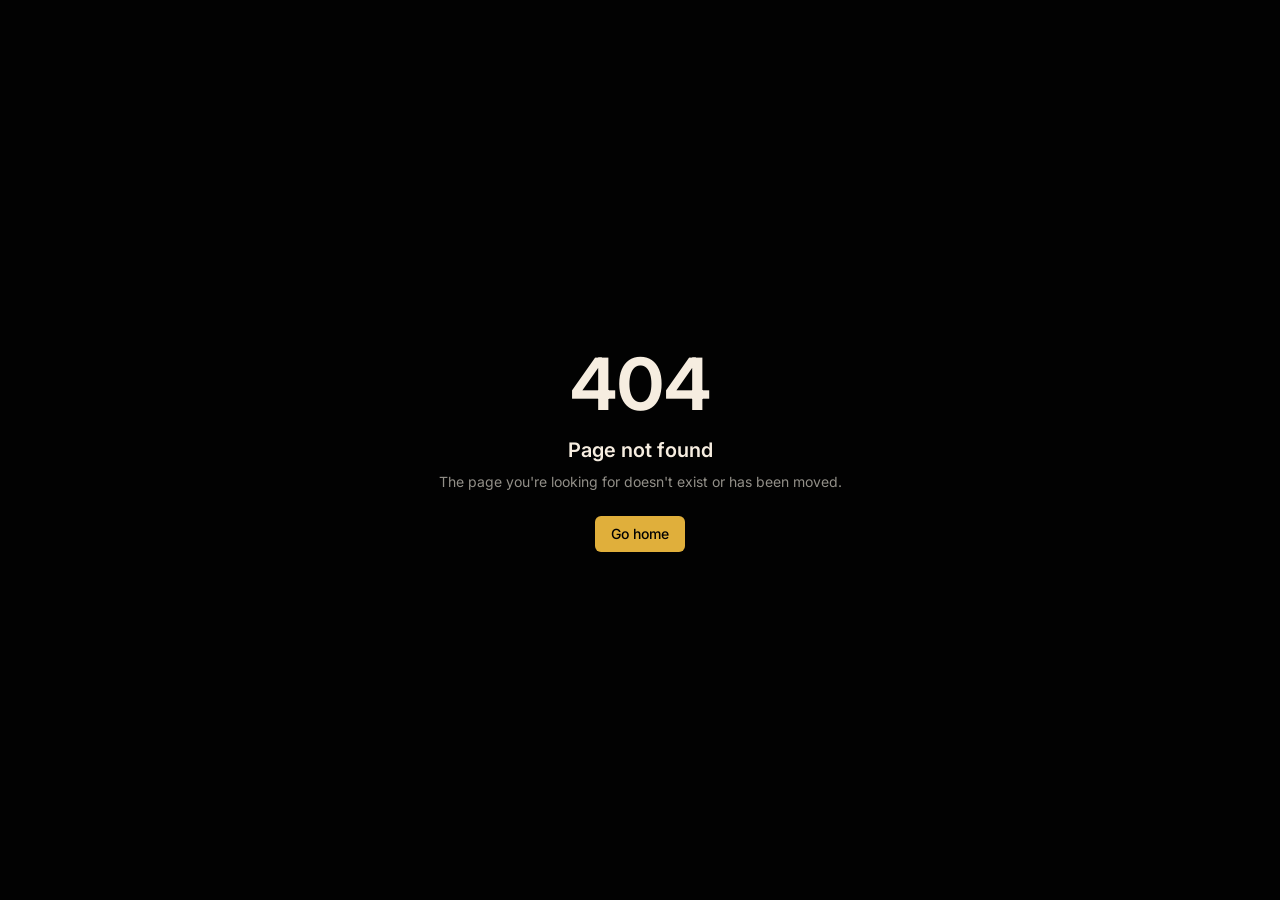
<file: projects/chair-booking/index.html>
<!DOCTYPE html><html lang="en"><head><meta charSet="utf-8"/><meta name="viewport" content="width=device-width, initial-scale=1, viewport-fit=cover"/><link rel="stylesheet" href="/assets/styles-Ccwifjgt.css" data-precedence="default"/><link rel="stylesheet" href="https://fonts.googleapis.com/css2?family=Unbounded:wght@400;600;800;900&amp;family=Inter:wght@300;400;500;600&amp;display=swap" data-precedence="default"/><title>Chair. — LOGAN / NXG</title><meta name="author" content="Logan / NXG"/><meta name="theme-color" content="#0A0A0A"/><meta property="og:description" content="Crafting digital experiences beyond reality."/><meta name="twitter:card" content="summary_large_image"/><meta name="description" content="Chair. is a mobile-first booking product for high-end salons and barbershops — not a generic calendar widget skinned black. Clients browse stylist portfolios, see real-time chair availability, pick services with duration-aware slots and confirm in two taps.

The interface mirrors the calm of a good salon: monochrome base, gold accents, large touch targets, haptic feedback on confirmations. Stylist-side views cover day agenda, walk-in buffers, no-show flags and repeat-client notes without leaving the chair.

Push reminders, Apple Pay / Stripe deposits and rebooking nudges keep chairs full. Built as a React Native app with offline-tolerant slot caching for flaky shop Wi‑Fi."/><meta property="og:title" content="Chair. — LOGAN / NXG"/><meta property="og:type" content="website"/><link rel="modulepreload" href="/assets/index-B1neUT4l.js"/><link rel="modulepreload" href="/assets/rolldown-runtime-CNC7AqOf.js"/><link rel="modulepreload" href="/assets/motion-2wtE5hYM.js"/><link rel="modulepreload" href="/assets/gsap-DDi3XPDo.js"/><link rel="modulepreload" href="/assets/lenis-Co0czXzS.js"/><link rel="modulepreload" href="/assets/projects._slug-BzS25kET.js"/><link rel="modulepreload" href="/assets/Nav-H1GGGyYR.js"/><link rel="icon" href="/favicon.svg" type="image/svg+xml"/><link rel="icon" href="/favicon.ico" sizes="48x48" type="image/x-icon"/><link rel="apple-touch-icon" href="/apple-touch-icon.png" sizes="180x180"/><link rel="preconnect" href="https://fonts.googleapis.com"/><link rel="preconnect" href="https://fonts.gstatic.com" crossorigin="anonymous"/></head><body><script>history.scrollRestoration='manual';window.scrollTo(0,0);
if(location.pathname==='/'&&!sessionStorage.getItem('logan-skip-preloader')&&sessionStorage.getItem('logan-from-back')!=='1'){
document.documentElement.classList.add('preloader-lock');
document.body.style.background='#000';
}</script><div style="opacity:0;filter:blur(8px);transform:translateY(22px)"><!--$--><div data-project-page="true" class="grain relative bg-black text-cream" style="opacity:0"><header class="fixed top-0 left-0 right-0 z-50 grid grid-cols-[1fr_auto_1fr] items-center px-4 py-4 transition-all duration-500 sm:px-6 md:px-12 md:py-6 border-b border-white/10 bg-black/60 py-3 backdrop-blur-xl md:py-4" style="padding-top:max(1rem, env(safe-area-inset-top));opacity:0;transform:translateY(-20px)"><a data-hover="true" href="/" class="relative z-[60] justify-self-start font-display text-xl font-bold tracking-tighter text-cream sm:text-2xl"><span class="text-[color:var(--cream)]">L</span><span class="text-[color:var(--gold)]">.</span></a><nav class="hidden items-center justify-center gap-10 justify-self-center md:flex"><a href="#work" class="group relative inline-flex items-center overflow-hidden py-2 text-xs uppercase tracking-[0.25em] " data-hover="true"><span class="block transition-transform duration-500 ease-[cubic-bezier(0.77,0,0.175,1)] group-hover:-translate-y-[110%] md:py-0">Work</span><span class="absolute left-0 top-full block text-[color:var(--gold)] transition-transform duration-500 ease-[cubic-bezier(0.77,0,0.175,1)] group-hover:-translate-y-full">Work</span></a><a href="#about" class="group relative inline-flex items-center overflow-hidden py-2 text-xs uppercase tracking-[0.25em] " data-hover="true"><span class="block transition-transform duration-500 ease-[cubic-bezier(0.77,0,0.175,1)] group-hover:-translate-y-[110%] md:py-0">About</span><span class="absolute left-0 top-full block text-[color:var(--gold)] transition-transform duration-500 ease-[cubic-bezier(0.77,0,0.175,1)] group-hover:-translate-y-full">About</span></a><a href="#contact" class="group relative inline-flex items-center overflow-hidden py-2 text-xs uppercase tracking-[0.25em] " data-hover="true"><span class="block transition-transform duration-500 ease-[cubic-bezier(0.77,0,0.175,1)] group-hover:-translate-y-[110%] md:py-0">Contact</span><span class="absolute left-0 top-full block text-[color:var(--gold)] transition-transform duration-500 ease-[cubic-bezier(0.77,0,0.175,1)] group-hover:-translate-y-full">Contact</span></a></nav><div class="relative z-[60] flex items-center justify-self-end gap-2 sm:gap-3"><div class="flex items-center gap-0.5 text-xs uppercase tracking-[0.3em]"><button type="button" class="flex min-h-11 min-w-11 items-center justify-center rounded-full transition-colors text-white/40 hover:text-white" data-hover="true" aria-label="Français">FR</button><span class="text-white/30">/</span><button type="button" class="flex min-h-11 min-w-11 items-center justify-center rounded-full transition-colors text-[color:var(--gold)]" data-hover="true" aria-label="English">EN</button></div><button type="button" class="flex min-h-11 min-w-11 items-center justify-center rounded-full border border-white/15 text-cream transition-colors hover:border-[color:var(--gold)]/40 hover:text-[color:var(--gold)] md:hidden" aria-label="Open menu" aria-expanded="false"><svg xmlns="http://www.w3.org/2000/svg" width="24" height="24" viewBox="0 0 24 24" fill="none" stroke="currentColor" stroke-width="2" stroke-linecap="round" stroke-linejoin="round" class="lucide lucide-menu h-5 w-5" aria-hidden="true"><path d="M4 5h16"></path><path d="M4 12h16"></path><path d="M4 19h16"></path></svg></button></div></header><!--$--><article class="bg-black text-cream"><header class="border-b border-white/10 px-4 pb-12 pt-24 sm:px-6 sm:pb-16 sm:pt-28 md:px-16 md:pt-40"><div class="mx-auto max-w-7xl"><button type="button" class="mb-8 inline-flex min-h-11 items-center gap-3 py-2 font-display text-[10px] uppercase tracking-[0.35em] text-white/50 transition-colors hover:text-[color:var(--gold)] sm:mb-10" data-hover="true"><span>←</span>Back to work</button><div class="mb-8 flex items-center gap-3 text-[10px] uppercase tracking-[0.4em] text-[color:var(--gold)]"><span class="h-px w-8 bg-[color:var(--gold)]/60"></span>Selected Work<!-- --> — <!-- -->2025</div><h1 class="font-display text-[clamp(2.5rem,8vw,7rem)] font-black leading-[0.9] tracking-[-0.03em]" style="opacity:0;transform:translateY(30px)">Chair.</h1><div class="mt-8 max-w-3xl space-y-6 text-lg leading-relaxed text-white/70 md:text-xl"><p>Chair. is a mobile-first booking product for high-end salons and barbershops — not a generic calendar widget skinned black. Clients browse stylist portfolios, see real-time chair availability, pick services with duration-aware slots and confirm in two taps.</p><p>The interface mirrors the calm of a good salon: monochrome base, gold accents, large touch targets, haptic feedback on confirmations. Stylist-side views cover day agenda, walk-in buffers, no-show flags and repeat-client notes without leaving the chair.</p><p>Push reminders, Apple Pay / Stripe deposits and rebooking nudges keep chairs full. Built as a React Native app with offline-tolerant slot caching for flaky shop Wi‑Fi.</p></div><div class="mt-10 flex flex-wrap items-center gap-3"><span class="rounded-full border border-white/15 px-3 py-1.5 text-[10px] uppercase tracking-widest text-white/70 sm:text-[11px]">React Native</span><span class="rounded-full border border-white/15 px-3 py-1.5 text-[10px] uppercase tracking-widest text-white/70 sm:text-[11px]">Expo</span><span class="rounded-full border border-white/15 px-3 py-1.5 text-[10px] uppercase tracking-widest text-white/70 sm:text-[11px]">TypeScript</span><span class="rounded-full border border-white/15 px-3 py-1.5 text-[10px] uppercase tracking-widest text-white/70 sm:text-[11px]">Stripe</span><span class="rounded-full border border-white/15 px-3 py-1.5 text-[10px] uppercase tracking-widest text-white/70 sm:text-[11px]">Push Notifications</span><span class="rounded-full border border-white/15 px-3 py-1.5 text-[10px] uppercase tracking-widest text-white/70 sm:text-[11px]">Calendar API</span><span class="text-[10px] uppercase tracking-[0.3em] text-white/40">Product design · Mobile UI/UX · Design system · Prototyping</span></div></div></header><section class="px-6 py-16 md:px-16 md:py-24"><div class="mx-auto max-w-7xl"><p class="mb-10 font-display text-[10px] uppercase tracking-[0.4em] text-[color:var(--gold)]">Project gallery</p><div class="flex flex-col gap-8 md:gap-12"><figure class="group overflow-hidden rounded-md border border-white/10 bg-[#0b0b0b]" style="opacity:0;transform:translateY(40px)"><div class="relative"><div class="relative h-full w-full overflow-hidden bg-[#050505] min-h-[38dvh] w-full md:min-h-[72vh]"><div class="absolute inset-0 opacity-80" style="background:radial-gradient(circle at 38% 42%, hsl(312 68% 42% / 0.9), transparent 62%), radial-gradient(circle at 72% 68%, hsl(352 55% 28% / 0.55), transparent 50%), linear-gradient(145deg, #050505 0%, #121212 55%, #0a0a0a 100%)"></div><div class="absolute overflow-hidden " style="inset:0"><img src="/projects/chair-booking-cover.png" alt="Chair. — mobile booking app on barber salon desk" class="h-full w-full will-change-transform" style="object-fit:cover;object-position:50% 45%;transform:scale(1.05, 1.05);transform-origin:50% 45%" loading="lazy" fetchPriority="auto" decoding="async"/></div><div class="pointer-events-none absolute inset-0 opacity-20" style="background-image:linear-gradient(0deg, transparent 24%, rgba(255,255,255,0.04) 25%, rgba(255,255,255,0.04) 26%, transparent 27%, transparent 74%, rgba(255,255,255,0.04) 75%, rgba(255,255,255,0.04) 76%, transparent 77%), linear-gradient(90deg, transparent 24%, rgba(255,255,255,0.04) 25%, rgba(255,255,255,0.04) 26%, transparent 27%, transparent 74%, rgba(255,255,255,0.04) 75%, rgba(255,255,255,0.04) 76%, transparent 77%);background-size:60px 60px"></div><div class="pointer-events-none absolute inset-0" style="background:radial-gradient(circle at 50% 100%, rgba(0,0,0,0.22) 0%, transparent 45%), linear-gradient(to top, rgba(0,0,0,0.12), transparent 28%)"></div></div><div class="absolute left-6 top-6 z-10 font-display text-[10px] uppercase tracking-[0.35em] text-white/50">01<!-- --> / <!-- -->05</div></div><figcaption class="border-t border-white/10 px-6 py-5 text-sm text-white/60 md:px-8 md:text-base">Cover — iPhone mockup with salon booking UI on barber workstation</figcaption></figure><figure class="group overflow-hidden rounded-md border border-white/10 bg-[#0b0b0b]" style="opacity:0;transform:translateY(40px)"><div class="relative"><div class="relative h-full w-full overflow-hidden bg-[#030303] min-h-[44dvh] w-full md:min-h-[68vh]"><div class="absolute inset-0" style="background:radial-gradient(circle at 50% 0%, rgba(212,175,55,0.06), transparent 42%), linear-gradient(180deg, #050505 0%, #030303 100%)"></div><div class="absolute overflow-hidden rounded-[2px]" style="inset:14px"><div class="pointer-events-none absolute inset-0 rounded-[2px] border border-white/10 shadow-[inset_0_0_0_1px_rgba(255,255,255,0.04)]"></div><img src="/projects/chair-booking-home.png" alt="Chair. — home screen with nearby salons" class="h-full w-full will-change-transform" style="object-fit:contain;object-position:center top;transform-origin:center center" loading="lazy" fetchPriority="auto" decoding="async"/></div><div class="pointer-events-none absolute inset-0 opacity-[0.06]" style="background-image:linear-gradient(0deg, transparent 24%, rgba(255,255,255,0.04) 25%, rgba(255,255,255,0.04) 26%, transparent 27%, transparent 74%, rgba(255,255,255,0.04) 75%, rgba(255,255,255,0.04) 76%, transparent 77%), linear-gradient(90deg, transparent 24%, rgba(255,255,255,0.04) 25%, rgba(255,255,255,0.04) 26%, transparent 27%, transparent 74%, rgba(255,255,255,0.04) 75%, rgba(255,255,255,0.04) 76%, transparent 77%);background-size:60px 60px"></div></div><div class="absolute left-6 top-6 z-10 font-display text-[10px] uppercase tracking-[0.35em] text-white/50">02<!-- --> / <!-- -->05</div></div><figcaption class="border-t border-white/10 px-6 py-5 text-sm text-white/60 md:px-8 md:text-base">Home — nearby salons, stylist highlights and next appointment card</figcaption></figure><figure class="group overflow-hidden rounded-md border border-white/10 bg-[#0b0b0b]" style="opacity:0;transform:translateY(40px)"><div class="relative"><div class="relative h-full w-full overflow-hidden bg-[#030303] min-h-[44dvh] w-full md:min-h-[68vh]"><div class="absolute inset-0" style="background:radial-gradient(circle at 50% 0%, rgba(212,175,55,0.06), transparent 42%), linear-gradient(180deg, #050505 0%, #030303 100%)"></div><div class="absolute overflow-hidden rounded-[2px]" style="inset:14px"><div class="pointer-events-none absolute inset-0 rounded-[2px] border border-white/10 shadow-[inset_0_0_0_1px_rgba(255,255,255,0.04)]"></div><img src="/projects/chair-booking-calendar.png" alt="Chair. — availability calendar and time slots" class="h-full w-full will-change-transform" style="object-fit:contain;object-position:center top;transform-origin:center center" loading="lazy" fetchPriority="auto" decoding="async"/></div><div class="pointer-events-none absolute inset-0 opacity-[0.06]" style="background-image:linear-gradient(0deg, transparent 24%, rgba(255,255,255,0.04) 25%, rgba(255,255,255,0.04) 26%, transparent 27%, transparent 74%, rgba(255,255,255,0.04) 75%, rgba(255,255,255,0.04) 76%, transparent 77%), linear-gradient(90deg, transparent 24%, rgba(255,255,255,0.04) 25%, rgba(255,255,255,0.04) 26%, transparent 27%, transparent 74%, rgba(255,255,255,0.04) 75%, rgba(255,255,255,0.04) 76%, transparent 77%);background-size:60px 60px"></div></div><div class="absolute left-6 top-6 z-10 font-display text-[10px] uppercase tracking-[0.35em] text-white/50">03<!-- --> / <!-- -->05</div></div><figcaption class="border-t border-white/10 px-6 py-5 text-sm text-white/60 md:px-8 md:text-base">Calendar — live chair availability, service duration slots and day picker</figcaption></figure><figure class="group overflow-hidden rounded-md border border-white/10 bg-[#0b0b0b]" style="opacity:0;transform:translateY(40px)"><div class="relative"><div class="relative h-full w-full overflow-hidden bg-[#030303] min-h-[44dvh] w-full md:min-h-[68vh]"><div class="absolute inset-0" style="background:radial-gradient(circle at 50% 0%, rgba(212,175,55,0.06), transparent 42%), linear-gradient(180deg, #050505 0%, #030303 100%)"></div><div class="absolute overflow-hidden rounded-[2px]" style="inset:14px"><div class="pointer-events-none absolute inset-0 rounded-[2px] border border-white/10 shadow-[inset_0_0_0_1px_rgba(255,255,255,0.04)]"></div><img src="/projects/chair-booking-stylist.png" alt="Chair. — stylist profile and portfolio" class="h-full w-full will-change-transform" style="object-fit:contain;object-position:center top;transform-origin:center center" loading="lazy" fetchPriority="auto" decoding="async"/></div><div class="pointer-events-none absolute inset-0 opacity-[0.06]" style="background-image:linear-gradient(0deg, transparent 24%, rgba(255,255,255,0.04) 25%, rgba(255,255,255,0.04) 26%, transparent 27%, transparent 74%, rgba(255,255,255,0.04) 75%, rgba(255,255,255,0.04) 76%, transparent 77%), linear-gradient(90deg, transparent 24%, rgba(255,255,255,0.04) 25%, rgba(255,255,255,0.04) 26%, transparent 27%, transparent 74%, rgba(255,255,255,0.04) 75%, rgba(255,255,255,0.04) 76%, transparent 77%);background-size:60px 60px"></div></div><div class="absolute left-6 top-6 z-10 font-display text-[10px] uppercase tracking-[0.35em] text-white/50">04<!-- --> / <!-- -->05</div></div><figcaption class="border-t border-white/10 px-6 py-5 text-sm text-white/60 md:px-8 md:text-base">Stylist — portfolio grid, ratings, specialties and book-now CTA</figcaption></figure><figure class="group overflow-hidden rounded-md border border-white/10 bg-[#0b0b0b]" style="opacity:0;transform:translateY(40px)"><div class="relative"><div class="relative h-full w-full overflow-hidden bg-[#030303] min-h-[44dvh] w-full md:min-h-[68vh]"><div class="absolute inset-0" style="background:radial-gradient(circle at 50% 0%, rgba(212,175,55,0.06), transparent 42%), linear-gradient(180deg, #050505 0%, #030303 100%)"></div><div class="absolute overflow-hidden rounded-[2px]" style="inset:14px"><div class="pointer-events-none absolute inset-0 rounded-[2px] border border-white/10 shadow-[inset_0_0_0_1px_rgba(255,255,255,0.04)]"></div><img src="/projects/chair-booking-confirm.png" alt="Chair. — booking confirmation and deposit" class="h-full w-full will-change-transform" style="object-fit:contain;object-position:center top;transform-origin:center center" loading="lazy" fetchPriority="auto" decoding="async"/></div><div class="pointer-events-none absolute inset-0 opacity-[0.06]" style="background-image:linear-gradient(0deg, transparent 24%, rgba(255,255,255,0.04) 25%, rgba(255,255,255,0.04) 26%, transparent 27%, transparent 74%, rgba(255,255,255,0.04) 75%, rgba(255,255,255,0.04) 76%, transparent 77%), linear-gradient(90deg, transparent 24%, rgba(255,255,255,0.04) 25%, rgba(255,255,255,0.04) 26%, transparent 27%, transparent 74%, rgba(255,255,255,0.04) 75%, rgba(255,255,255,0.04) 76%, transparent 77%);background-size:60px 60px"></div></div><div class="absolute left-6 top-6 z-10 font-display text-[10px] uppercase tracking-[0.35em] text-white/50">05<!-- --> / <!-- -->05</div></div><figcaption class="border-t border-white/10 px-6 py-5 text-sm text-white/60 md:px-8 md:text-base">Confirm — appointment summary, deposit payment and push reminder toggle</figcaption></figure></div></div></section><section class="border-t border-white/10 px-6 py-24 md:px-16"><div class="mx-auto flex max-w-7xl flex-col items-start justify-between gap-8 md:flex-row md:items-center"><div><p class="font-display text-[10px] uppercase tracking-[0.35em] text-white/40">Next step</p><p class="mt-3 font-display text-2xl font-bold md:text-4xl">Let&#x27;s build something impossible.</p></div><button type="button" class="inline-flex items-center gap-3 rounded-full border border-[color:var(--gold)]/40 px-6 py-3 font-display text-[10px] uppercase tracking-[0.3em] text-[color:var(--gold)] transition-colors hover:bg-[color:var(--gold)] hover:text-black" data-hover="true">Get in touch<span>→</span></button></div></section><footer class="border-t border-white/10 px-4 py-8 sm:px-6 md:px-16 md:py-10" style="padding-bottom:max(2rem, env(safe-area-inset-bottom))"><div class="mx-auto flex max-w-7xl flex-col items-center justify-between gap-4 text-xs uppercase tracking-[0.25em] text-white/40 sm:text-[10px] sm:tracking-[0.3em] md:flex-row"><div>© 2026 LOGAN — NXG</div><div>Crafted by Logan</div></div></footer></article><!--/$--></div><!--/$--></div><script class="$tsr" id="$tsr-stream-barrier">(self.$R=self.$R||{})["tsr"]=[];self.$_TSR={h(){this.hydrated=!0,this.c()},e(){this.streamEnded=!0,this.c()},c(){this.hydrated&&this.streamEnded&&(delete self.$_TSR,delete self.$R.tsr)},p(e){this.initialized?e():this.buffer.push(e)},buffer:[]};$_TSR.router=($R=>$R[0]={manifest:$R[1]={routes:$R[2]={__root__:$R[3]={preloads:$R[4]=["/assets/index-B1neUT4l.js","/assets/rolldown-runtime-CNC7AqOf.js","/assets/motion-2wtE5hYM.js","/assets/gsap-DDi3XPDo.js","/assets/lenis-Co0czXzS.js"],scripts:$R[5]=[$R[6]={attrs:$R[7]={type:"module",async:!0,src:"/assets/index-B1neUT4l.js"}}]},"/projects/$slug":$R[8]={preloads:$R[9]=["/assets/projects._slug-BzS25kET.js","/assets/Nav-H1GGGyYR.js"]}}},matches:$R[10]=[$R[11]={i:"__root__ ",u:1783700740481,s:"success",ssr:!0},$R[12]={i:" projects $slug projects chair-booking",u:1783700740481,s:"success",l:$R[13]={slug:"chair-booking",name:"Chair.",tags:$R[14]=["React Native","Expo","TypeScript","Stripe","Push Notifications","Calendar API"],year:"2025",hue:312,blurb:$R[15]={EN:"Premium salon booking app — stylist profiles, live availability, push reminders and a checkout flow barbers actually enjoy using.",FR:"App réservation salon premium — profils stylistes, dispos live, rappels push et checkout que les barbers aiment utiliser."},overview:$R[16]={EN:"Chair. is a mobile-first booking product for high-end salons and barbershops — not a generic calendar widget skinned black. Clients browse stylist portfolios, see real-time chair availability, pick services with duration-aware slots and confirm in two taps.\n\nThe interface mirrors the calm of a good salon: monochrome base, gold accents, large touch targets, haptic feedback on confirmations. Stylist-side views cover day agenda, walk-in buffers, no-show flags and repeat-client notes without leaving the chair.\n\nPush reminders, Apple Pay / Stripe deposits and rebooking nudges keep chairs full. Built as a React Native app with offline-tolerant slot caching for flaky shop Wi‑Fi.",FR:"Chair. est une app mobile-first pour salons et barbershops haut de gamme — pas un calendrier générique recoloré. Les clients parcourent portfolios stylistes, voient les dispos en direct, choisissent services avec créneaux intelligents et confirment en deux taps.\n\nInterface calme comme un bon salon : base monochrome, accents or, grosses zones tactiles, haptic sur confirmations. Côté pro : agenda jour, buffers walk-in, no-shows et notes clients sans quitter le fauteuil.\n\nRappels push, acomptes Apple Pay / Stripe et relances rebooking. React Native avec cache offline pour le Wi‑Fi capricieux du shop."},role:$R[17]={EN:"Product design · Mobile UI/UX · Design system · Prototyping",FR:"Design produit · UI/UX mobile · Design system · Prototypage"},cover:$R[18]={src:"/projects/chair-booking-cover.png",alt:"Chair. — salon booking app on iPhone mockup",variant:"mockup",fit:"cover",position:"50% 45%",scale:1.08,origin:"50% 45%",inset:"0"},images:$R[19]=[$R[20]={id:"01",src:"/projects/chair-booking-cover.png",alt:"Chair. — mobile booking app on barber salon desk",variant:"mockup",fit:"cover",position:"50% 45%",scale:1.05,origin:"50% 45%",inset:"0",caption:$R[21]={EN:"Cover — iPhone mockup with salon booking UI on barber workstation",FR:"Couverture — mockup iPhone avec UI réservation sur setup barber"},hueShift:0},$R[22]={id:"02",src:"/projects/chair-booking-home.png",alt:"Chair. — home screen with nearby salons",variant:"screen",fit:"contain",position:"center top",inset:"14px",caption:$R[23]={EN:"Home — nearby salons, stylist highlights and next appointment card",FR:"Accueil — salons proches, highlights stylistes et carte prochain RDV"},hueShift:0},$R[24]={id:"03",src:"/projects/chair-booking-calendar.png",alt:"Chair. — availability calendar and time slots",variant:"screen",fit:"contain",position:"center top",inset:"14px",caption:$R[25]={EN:"Calendar — live chair availability, service duration slots and day picker",FR:"Calendrier — dispos fauteuil live, créneaux durée service et sélecteur jour"},hueShift:8},$R[26]={id:"04",src:"/projects/chair-booking-stylist.png",alt:"Chair. — stylist profile and portfolio",variant:"screen",fit:"contain",position:"center top",inset:"14px",caption:$R[27]={EN:"Stylist — portfolio grid, ratings, specialties and book-now CTA",FR:"Styliste — grille portfolio, notes, spécialités et CTA réserver"},hueShift:-6},$R[28]={id:"05",src:"/projects/chair-booking-confirm.png",alt:"Chair. — booking confirmation and deposit",variant:"screen",fit:"contain",position:"center top",inset:"14px",caption:$R[29]={EN:"Confirm — appointment summary, deposit payment and push reminder toggle",FR:"Confirmation — récap RDV, acompte et toggle rappel push"},hueShift:12}]},ssr:!0}],lastMatchId:" projects $slug projects chair-booking"})($R["tsr"]);$_TSR.e();document.currentScript.remove()</script><script type="module" async="" src="/assets/index-B1neUT4l.js"></script></body></html>
</file>
